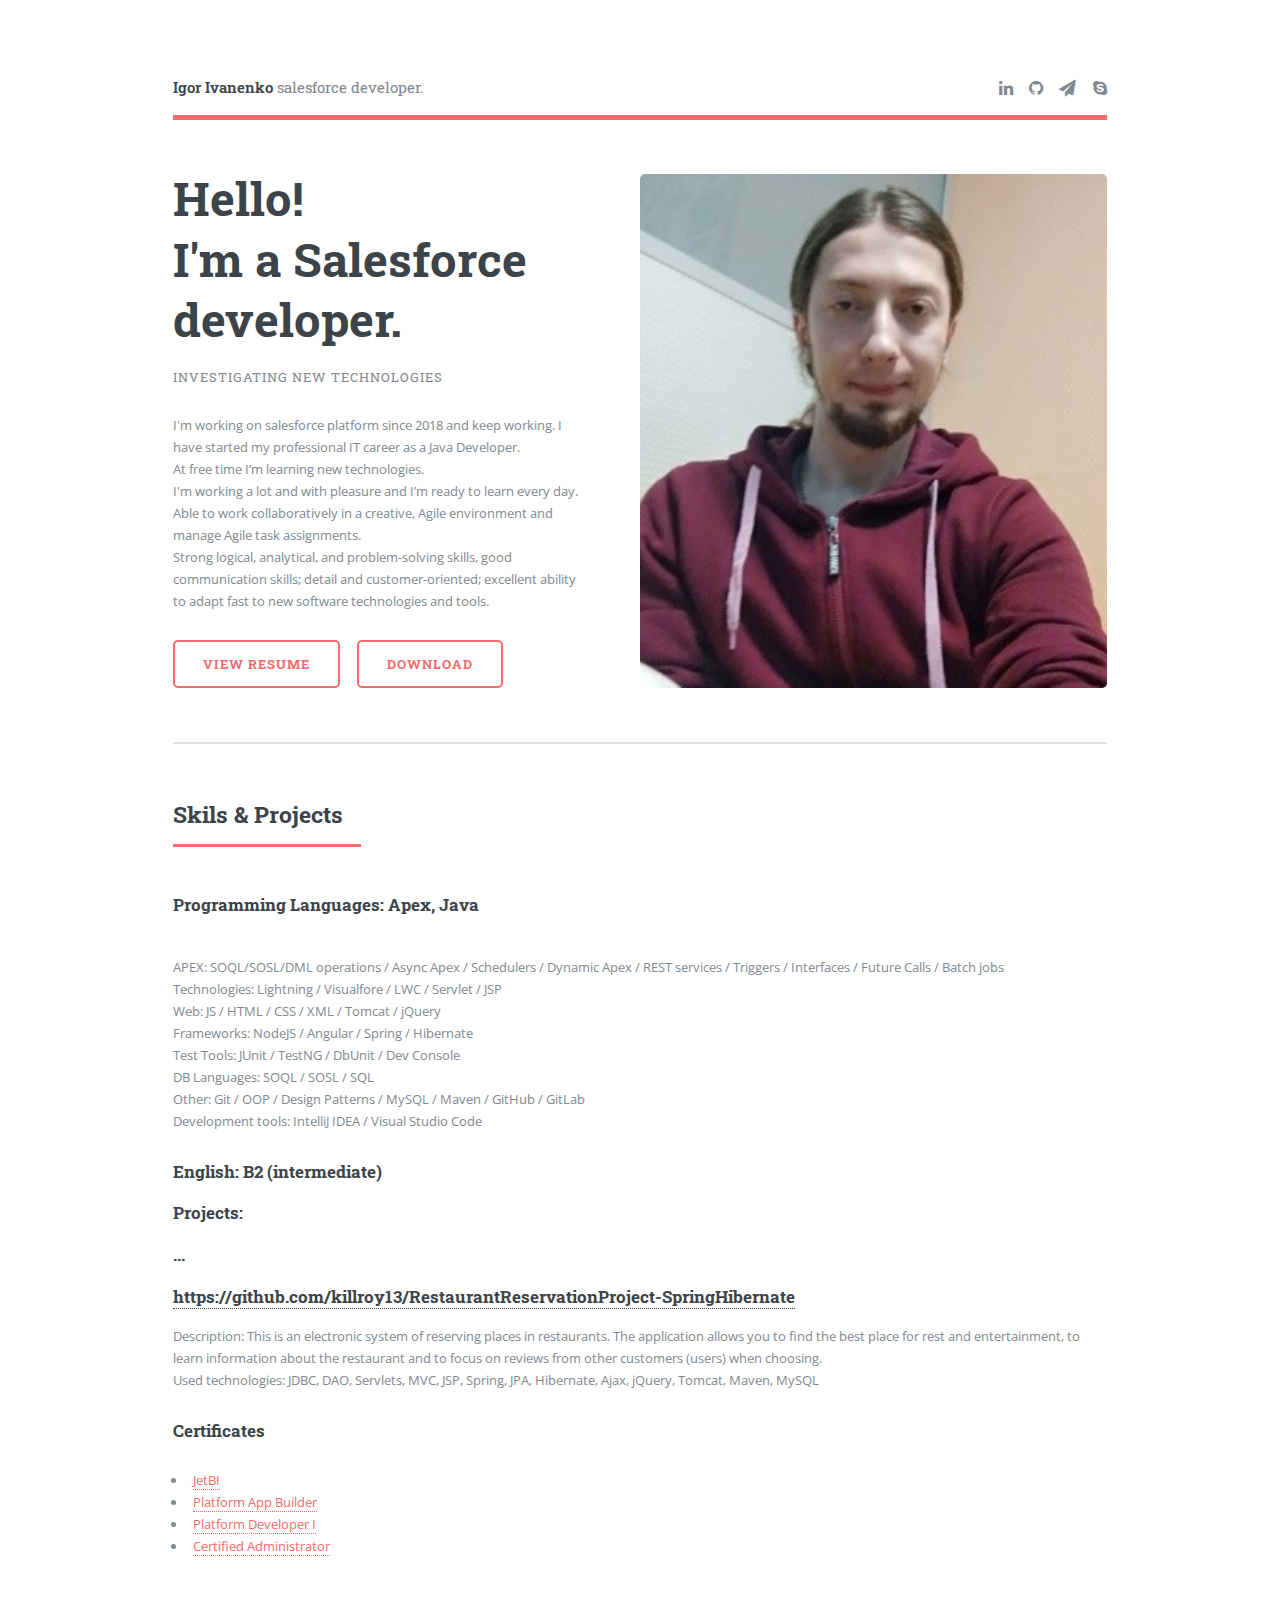
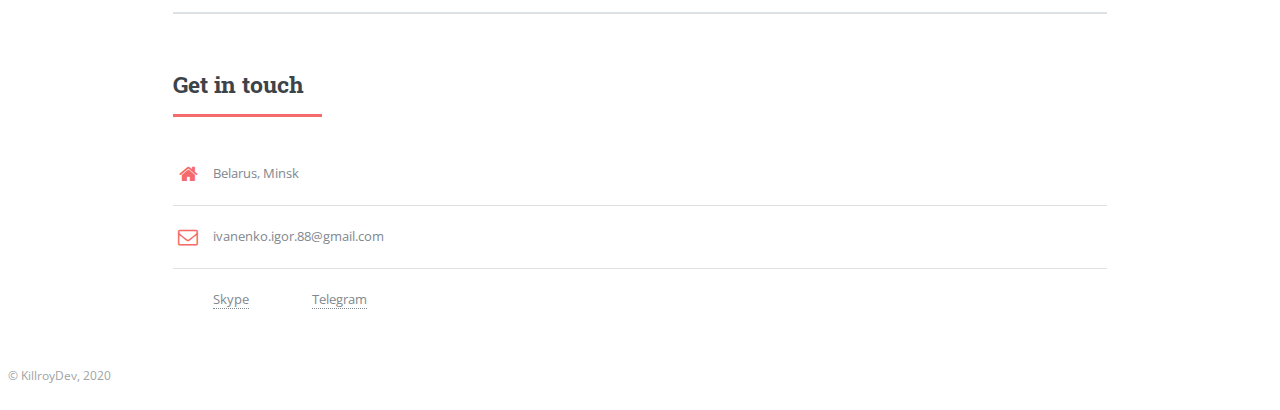
<file: index.html>
<!DOCTYPE HTML>
<html>
	<head>
		<title>Igor Ivanenko</title>
		<meta charset="utf-8" />

		<link rel="stylesheet" href="css/main.css" />
	</head>
	<body>


	<!-- Main -->
	<div id="main">
		<div class="inner">

			<!-- Header -->
				<header id="header">
					<a href="index.html" class="logo"><strong>Igor Ivanenko</strong> salesforce developer.</a>
					<ul class="icons">
						<li><a href="https://www.linkedin.com/in/igor-ivanenko/" class="icon fa-linkedin"><span class="label">LinkedIn</span></a></li>
						<li><a href="https://github.com/killroy13" target="_blank" class="icon fa-github"><span class="label">Github</span></a></li>

						<li><a href="https://t.me/ki11roy" class="icon fa-paper-plane"><span class="label">Telegram</span></a></li>

						<li><a href="https://join.skype.com/invite/nqhd0nfNgve2" class="icon fa-skype"><span class="label">Skype</span></a></li>
					</ul>
				</header>

			<!-- Banner -->
				<section id="banner">
					<div class="content">
						<header>
							<h1> Hello!<br />
							I'm a Salesforce developer.</h1>
							<p>Investigating new technologies</p>
						</header>
						<p>I'm working on salesforce platform since 2018 and keep working. I have started my professional IT career as a Java Developer.<br> 
						At free time I’m learning new technologies.<br>
						I'm working a lot and with pleasure and I’m ready to learn every day.<br>
						Able to work collaboratively in a creative, Agile environment and manage Agile task assignments.<br>
						Strong logical, analytical, and problem-solving skills, good communication skills; detail and customer-oriented; excellent ability to adapt fast to new software technologies and tools.
						</p>
						<ul class="actions">
							<li><a href="download/IgorIvanenko-SalesforceDeveloper.pdf" target="_blank" class="button big">View Resume</a></li>
							<li><a href="download/IgorIvanenko-SalesforceDeveloper.pdf" download class="button big">Download</a></li>
						</ul>
					</div>
					<span class="image object">
						<img src="img/photo.jpg"/>
					</span>
				</section>

			<!-- Section -->
				<section>
					<header class="major">
						<h2>Skils & Projects</h2>
					</header>
					<h3>Programming Languages: Apex, Java</h3>
					<p>
						<br>APEX: SOQL/SOSL/DML operations / Async Apex / Schedulers / Dynamic Apex / REST services / Triggers / Interfaces / Future Calls / Batch jobs
						<br>Technologies: Lightning / Visualfore / LWC / Servlet / JSP 
						<br>Web: JS / HTML / CSS / XML / Tomcat / jQuery
						<br>Frameworks: NodeJS / Angular / Spring / Hibernate 
						<br>Test Tools: JUnit / TestNG / DbUnit / Dev Console
						<br>DB Languages: SOQL / SOSL / SQL
						<br>Other: Git / OOP / Design Patterns / MySQL / Maven / GitHub / GitLab
						<br>Development tools: IntelliJ IDEA / Visual Studio Code
					</p>
					<h3>English: B2 (intermediate)</h3>
					<h3>Projects:</h3>
					<h3>...</h3>
					<h3><a href="https://github.com/killroy13/RestaurantReservationProject-SpringHibernate" target="_blank">https://github.com/killroy13/RestaurantReservationProject-SpringHibernate</a></h3>
					<p>Description: This is an electronic system of reserving places in restaurants. The application allows you to find the best place for rest and entertainment, to learn information about the restaurant and to focus on reviews from other customers (users) when choosing.<br/>
					Used technologies: JDBC, DAO, Servlets, MVC, JSP, Spring, JPA, Hibernate, Ajax, jQuery, Tomcat, Maven, MySQL
					</p>
					<h3>Certificates</h3>
					<p>
						<ul>
							<li><a href="#" >JetBI</a></li>
							<li><a href="img/AppBuilderCert.jpg" target="_blank">Platform App Builder</a></li>
							<li><a href="img/Dev1Cert.jpg" target="_blank">Platform Developer I</a></li>
							<li><a href="img/Admin.jpg" target="_blank">Certified Administrator</a></li>
						</ul>
					</p>
				</section>

	<!-- Contacts -->
		<section>
			<header class="major">
				<h2>Get in touch</h2>
			</header>
			<ul class="contact">
				<li class="fa-home">Belarus, Minsk</li>
				<li class="fa-envelope-o">ivanenko.igor.88@gmail.com</li>
				<li style="word-spacing: 60px"><a href="https://join.skype.com/invite/nqhd0nfNgve2">Skype</a> <a href="https://t.me/ki11roy">Telegram</a></li>
			</ul>
		</section>

		</div>
	</div>

<!-- Footer -->
	<footer id="footer">
		<p class="copyright">&copy; KillroyDev, 2020</p>
	</footer>

	</body>
</html>
</file>
<file: css/main.css>
@import url(font-awesome.min.css);
@import url("https://fonts.googleapis.com/css?family=Open+Sans:400,600,400italic,600italic|Roboto+Slab:400,700");

/* Type */

	body {
		color: #7f888f;
		font-family: "Open Sans", sans-serif;
		font-size: 13pt;
		font-weight: 400;
		line-height: 1.65;
	}

		@media screen and (max-width: 1680px) {

			body {
				font-size: 11pt;
			}

		}

		@media screen and (max-width: 1280px) {

			body {
				font-size: 10pt;
			}

		}

		@media screen and (max-width: 360px) {

			body {
				font-size: 9pt;
			}

		}

	a {
		-moz-transition: color 0.2s ease-in-out, border-bottom-color 0.2s ease-in-out;
		-webkit-transition: color 0.2s ease-in-out, border-bottom-color 0.2s ease-in-out;
		-ms-transition: color 0.2s ease-in-out, border-bottom-color 0.2s ease-in-out;
		transition: color 0.2s ease-in-out, border-bottom-color 0.2s ease-in-out;
		border-bottom: dotted 1px;
		color: #f56a6a;
		text-decoration: none;
	}

		a:hover {
			border-bottom-color: #f56a6a;
			color: #f56a6a !important;
		}

			a:hover strong {
				color: inherit;
			}

	strong, b {
		color: #3d4449;
		font-weight: 600;
	}

	p {
		margin: 0 0 2em 0;
	}

	h1, h2, h3, h4, h5, h6 {
		color: #3d4449;
		font-family: "Roboto Slab", serif;
		font-weight: 700;
		line-height: 1.5;
		margin: 0 0 1em 0;
	}

		h1 a, h2 a, h3 a, h4 a, h5 a, h6 a {
			color: inherit;
			text-decoration: none;
		}

	h1 {
		font-size: 4em;
		margin: 0 0 0.5em 0;
		line-height: 1.3;
	}

	h2 {
		font-size: 1.75em;
	}

	h3 {
		font-size: 1.25em;
	}

	h4 {
		font-size: 1.1em;
	}

	h5 {
		font-size: 0.9em;
	}

	h6 {
		font-size: 0.7em;
	}

	@media screen and (max-width: 1680px) {

		h1 {
			font-size: 3.5em;
		}

	}

	@media screen and (max-width: 980px) {

		h1 {
			font-size: 3.25em;
		}

	}

	@media screen and (max-width: 736px) {

		h1 {
			font-size: 2em;
			line-height: 1.4;
		}

		h2 {
			font-size: 1.5em;
		}

	}

	code {
		background: rgba(230, 235, 237, 0.25);
		border-radius: 0.375em;
		border: solid 1px rgba(210, 215, 217, 0.75);
		font-family: "Courier New", monospace;
		font-size: 0.9em;
		margin: 0 0.25em;
		padding: 0.25em 0.65em;
	}

	pre {
		-webkit-overflow-scrolling: touch;
		font-family: "Courier New", monospace;
		font-size: 0.9em;
		margin: 0 0 2em 0;
	}

		pre code {
			display: block;
			line-height: 1.75;
			padding: 1em 1.5em;
			overflow-x: auto;
		}

/* Section */

	section.special {
		text-align: center;
	}

	header p {
		font-family: "Roboto Slab", serif;
		font-size: 1em;
		font-weight: 400;
		letter-spacing: 0.075em;
		margin-top: -0.5em;
		text-transform: uppercase;
	}

	header.major > :last-child {
		border-bottom: solid 3px #f56a6a;
		display: inline-block;
		margin: 0 0 2em 0;
		padding: 0 0.75em 0.5em 0;
	}

	header.main > :last-child {
		margin: 0 0 1em 0;
	}

/* Icon */

	.icon {
		text-decoration: none;
		border-bottom: none;
		position: relative;
	}

		.icon:before {
			-moz-osx-font-smoothing: grayscale;
			-webkit-font-smoothing: antialiased;
			font-family: FontAwesome;
			font-style: normal;
			font-weight: normal;
			text-transform: none !important;
		}

		.icon > .label {
			display: none;
		}

/* Image */

	.image {

		border-radius: 0.375em;
		border: 0;
		display: inline-block;
		position: relative;
	}

		.image img {
			border-radius: 0.375em;
			display: block;
		}

		.image.left, .image.right {
			max-width: 100%;
		}

			.image.left img, .image.right img {
				width: 100%;
			}

		.image.left {
			float: left;
			padding: 0 1.5em 1em 0;
			top: 0.25em;
		}

		.image.right {
			float: right;
			padding: 0 0 1em 1.5em;
			top: 0.25em;
		}

		.image.fit {
			display: block;
			margin: 0 0 2em 0;
			width: 100%;
		}

			.image.fit img {
				width: 100%;
			}

		.image.main {
			display: block;
			margin: 0 0 3em 0;
			width: 100%;
		}

			.image.main img {
				width: 100%;
			}

	a.image {
		overflow: hidden;
	}

		a.image img {
			-moz-transition: -moz-transform 0.2s ease;
			-webkit-transition: -webkit-transform 0.2s ease;
			-ms-transition: -ms-transform 0.2s ease;
			transition: transform 0.2s ease;
		}

		a.image:hover img {
			-moz-transform: scale(1.075);
			-webkit-transform: scale(1.075);
			-ms-transform: scale(1.075);
			transform: scale(1.075);
		}

/* List */

	ol {
		list-style: decimal;
		margin: 0 0 2em 0;
		padding-left: 1.25em;
	}

		ol li {
			padding-left: 0.25em;
		}

	ul {
		list-style: disc;
		margin: 0 0 2em 0;
		padding-left: 1em;
	}

		ul li {
			padding-left: 0.5em;
		}

		ul.alt {
			list-style: none;
			padding-left: 0;
		}

			ul.alt li {
				border-top: solid 1px rgba(210, 215, 217, 0.75);
				padding: 0.5em 0;
			}

				ul.alt li:first-child {
					border-top: 0;
					padding-top: 0;
				}

		ul.icons {
			cursor: default;
			list-style: none;
			padding-left: 0;
		}

			ul.icons li {
				display: inline-block;
				padding: 0 1em 0 0;
			}

				ul.icons li:last-child {
					padding-right: 0;
				}

				ul.icons li .icon {
					color: inherit;
				}

					ul.icons li .icon:before {
						font-size: 1.25em;
					}

		ul.contact {
			list-style: none;
			padding: 0;
		}

			ul.contact li {
				text-decoration: none;
				border-top: solid 1px rgba(210, 215, 217, 0.75);
				margin: 1.5em 0 0 0;
				padding: 1.5em 0 0 3em;
				position: relative;
			}

				ul.contact li:before {
					-moz-osx-font-smoothing: grayscale;
					-webkit-font-smoothing: antialiased;
					font-family: FontAwesome;
					font-style: normal;
					font-weight: normal;
					text-transform: none !important;
				}

				ul.contact li:before {
					color: #f56a6a;
					display: inline-block;
					font-size: 1.5em;
					height: 1.125em;
					left: 0;
					line-height: 1.125em;
					position: absolute;
					text-align: center;
					top: 1em;
					width: 1.5em;
				}

				ul.contact li:first-child {
					border-top: 0;
					margin-top: 0;
					padding-top: 0;
				}

					ul.contact li:first-child:before {
						top: 0;
					}

				ul.contact li a {
					color: inherit;
				}

		ul.actions {
			cursor: default;
			list-style: none;
			padding-left: 0;
		}

			ul.actions li {
				display: inline-block;
				padding: 0 1em 0 0;
				vertical-align: middle;
			}

/* Button */

	input[type="submit"],
	input[type="reset"],
	input[type="button"],
	button,
	.button {
		-moz-appearance: none;
		-webkit-appearance: none;
		-ms-appearance: none;
		appearance: none;
		-moz-transition: background-color 0.2s ease-in-out, color 0.2s ease-in-out;
		-webkit-transition: background-color 0.2s ease-in-out, color 0.2s ease-in-out;
		-ms-transition: background-color 0.2s ease-in-out, color 0.2s ease-in-out;
		transition: background-color 0.2s ease-in-out, color 0.2s ease-in-out;
		background-color: transparent;
		border-radius: 0.375em;
		border: 0;
		box-shadow: inset 0 0 0 2px #f56a6a;
		color: #f56a6a !important;
		cursor: pointer;
		display: inline-block;
		font-family: "Roboto Slab", serif;
		font-size: 0.8em;
		font-weight: 700;
		height: 3.5em;
		letter-spacing: 0.075em;
		line-height: 3.5em;
		padding: 0 2.25em;
		text-align: center;
		text-decoration: none;
		text-transform: uppercase;
		white-space: nowrap;
	}

		input[type="submit"]:hover,
		input[type="reset"]:hover,
		input[type="button"]:hover,
		button:hover,
		.button:hover {
			background-color: rgba(245, 106, 106, 0.05);
		}

		input[type="submit"]:active,
		input[type="reset"]:active,
		input[type="button"]:active,
		button:active,
		.button:active {
			background-color: rgba(245, 106, 106, 0.15);
		}

		input[type="submit"].big,
		input[type="reset"].big,
		input[type="button"].big,
		button.big,
		.button.big {
			font-size: 1em;
			height: 3.65em;
			line-height: 3.65em;
		}

/* Main */

	#main {
		-moz-flex-grow: 1;
		-webkit-flex-grow: 1;
		-ms-flex-grow: 1;
		flex-grow: 1;
		-moz-flex-shrink: 1;
		-webkit-flex-shrink: 1;
		-ms-flex-shrink: 1;
		flex-shrink: 1;
		width: 100%;
	}

		#main > .inner {
			padding: 0 6em 0.1em 6em ;
			margin: 0 auto;
			max-width: 70em;
		}

			#main > .inner > section {
				padding: 6em 0 4em 0 ;
				border-top: solid 2px rgba(210, 215, 217, 0.75);
			}

				#main > .inner > section:first-of-type {
					border-top: 0 !important;
				}

		@media screen and (max-width: 1680px) {

			#main > .inner {
				padding: 0 5em 0.1em 5em ;
			}

				#main > .inner > section {
					padding: 5em 0 3em 0 ;
				}

		}

		@media screen and (max-width: 1280px) {

			#main > .inner {
				padding: 0 4em 0.1em 4em ;
			}

				#main > .inner > section {
					padding: 4em 0 2em 0 ;
				}

		}

		@media screen and (max-width: 736px) {

			#main > .inner {
				padding: 0 2em 0.1em 2em ;
			}

				#main > .inner > section {
					padding: 3em 0 1em 0 ;
				}

		}

/* Header */

	#header {
		display: -moz-flex;
		display: -webkit-flex;
		display: -ms-flex;
		display: flex;
		border-bottom: solid 5px #f56a6a;
		padding: 6em 0 1em 0;
		position: relative;
	}

		#header > * {
			-moz-flex: 1;
			-webkit-flex: 1;
			-ms-flex: 1;
			flex: 1;
			margin-bottom: 0;
		}

		#header .logo {
			border-bottom: 0;
			color: inherit;
			font-family: "Roboto Slab", serif;
			font-size: 1.125em;
		}

		#header .icons {
			text-align: right;
		}

		@media screen and (max-width: 1680px) {

			#header {
				padding-top: 5em;
			}

		}

		@media screen and (max-width: 736px) {

			#header {
				padding-top: 6.5em;
			}

				#header .logo {
					font-size: 1.25em;
					margin: 0;
				}

				#header .icons {
					height: 5em;
					line-height: 5em;
					position: absolute;
					right: -0.5em;
					top: 0;
				}

		}

/* Banner */

	#banner {
		padding: 6em 0 4em 0 ;
		display: -moz-flex;
		display: -webkit-flex;
		display: -ms-flex;
		display: flex;
	}

		#banner h1 {
			margin-top: -0.125em;
		}

		#banner .content {
			-moz-flex-grow: 1;
			-webkit-flex-grow: 1;
			-ms-flex-grow: 1;
			flex-grow: 1;
			-moz-flex-shrink: 1;
			-webkit-flex-shrink: 1;
			-ms-flex-shrink: 1;
			flex-shrink: 1;
			width: 50%;
		}

		#banner .image {
			-moz-flex-grow: 0;
			-webkit-flex-grow: 0;
			-ms-flex-grow: 0;
			flex-grow: 0;
			-moz-flex-shrink: 0;
			-webkit-flex-shrink: 0;
			-ms-flex-shrink: 0;
			flex-shrink: 0;
			display: block;
			margin: 0 0 2em 4em;
			width: 50%;
		}

			#banner .image img {
				height: 100%;
				-moz-object-fit: cover;
				-webkit-object-fit: cover;
				-ms-object-fit: cover;
				object-fit: cover;
				-moz-object-position: center;
				-webkit-object-position: center;
				-ms-object-position: center;
				object-position: center;
				width: 100%;
			}

		@media screen and (orientation: portrait) {

			#banner {
				-moz-flex-direction: column-reverse;
				-webkit-flex-direction: column-reverse;
				-ms-flex-direction: column-reverse;
				flex-direction: column-reverse;
			}

				#banner h1 br {
					display: none;
				}

				#banner .content {
					-moz-flex-grow: 0;
					-webkit-flex-grow: 0;
					-ms-flex-grow: 0;
					flex-grow: 0;
					-moz-flex-shrink: 0;
					-webkit-flex-shrink: 0;
					-ms-flex-shrink: 0;
					flex-shrink: 0;
					width: 100%;
				}

				#banner .image {
					-moz-flex-grow: 0;
					-webkit-flex-grow: 0;
					-ms-flex-grow: 0;
					flex-grow: 0;
					-moz-flex-shrink: 0;
					-webkit-flex-shrink: 0;
					-ms-flex-shrink: 0;
					flex-shrink: 0;
					margin: 0 0 4em 0;
					height: 25em;
					max-height: 50vh;
					min-height: 18em;
					width: 100%;
				}

		}

		@media screen and (orientation: portrait) and (max-width: 480px) {

			#banner .image {
				max-height: 35vh;
			}

		}

/* Footer */

	#footer .copyright {
		color: #9fa3a6;
		font-size: 0.9em;
	}

		#footer .copyright a {
			color: inherit;
		}
</file>
